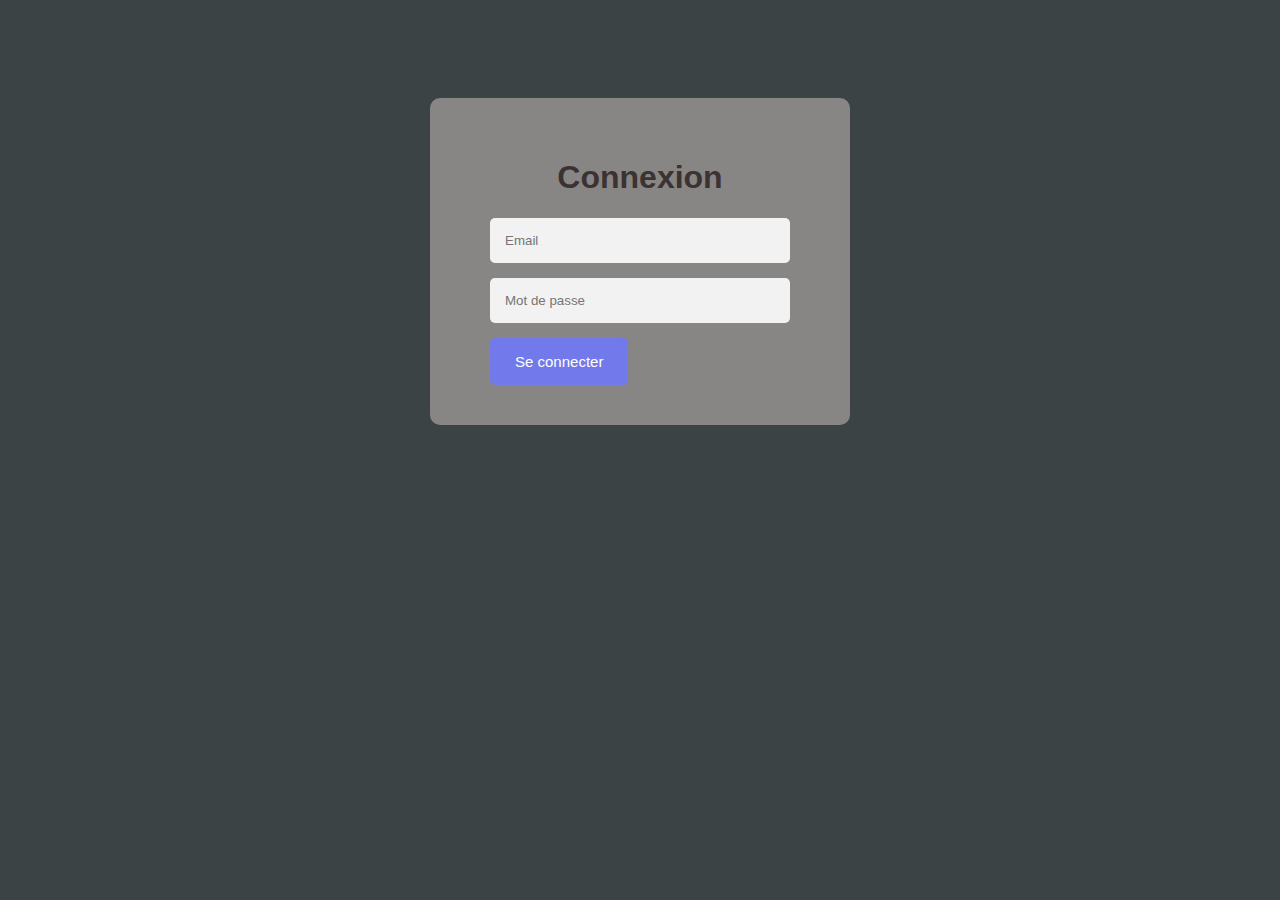
<file: index.html>
<!DOCTYPE html>
<html lang="en">
<head>
    <meta charset="UTF-8">
    <meta http-equiv="X-UA-Compatible" content="IE=edge">
    <meta name="viewport" content="width=device-width, initial-scale=1.0">
    <title>Connexion</title>
    <link rel="stylesheet" href="./assets/css/index.css">
</head>
<body>

 
    <form>
       <h1>Connexion</h1>
      
      
      <div class="inputs">
        <input id="mail" type="email" placeholder="Email" />
        <input id="pass" type="password" placeholder="Mot de passe">
      </div>
      

      <div>
        
        <button onclick="btn()" type="submit">Se connecter</button></a>
      </div>

    </form>


  </body>
  </html> 

  <script src="./assets/js/index.js"></script>

</body>
</html>
</file>
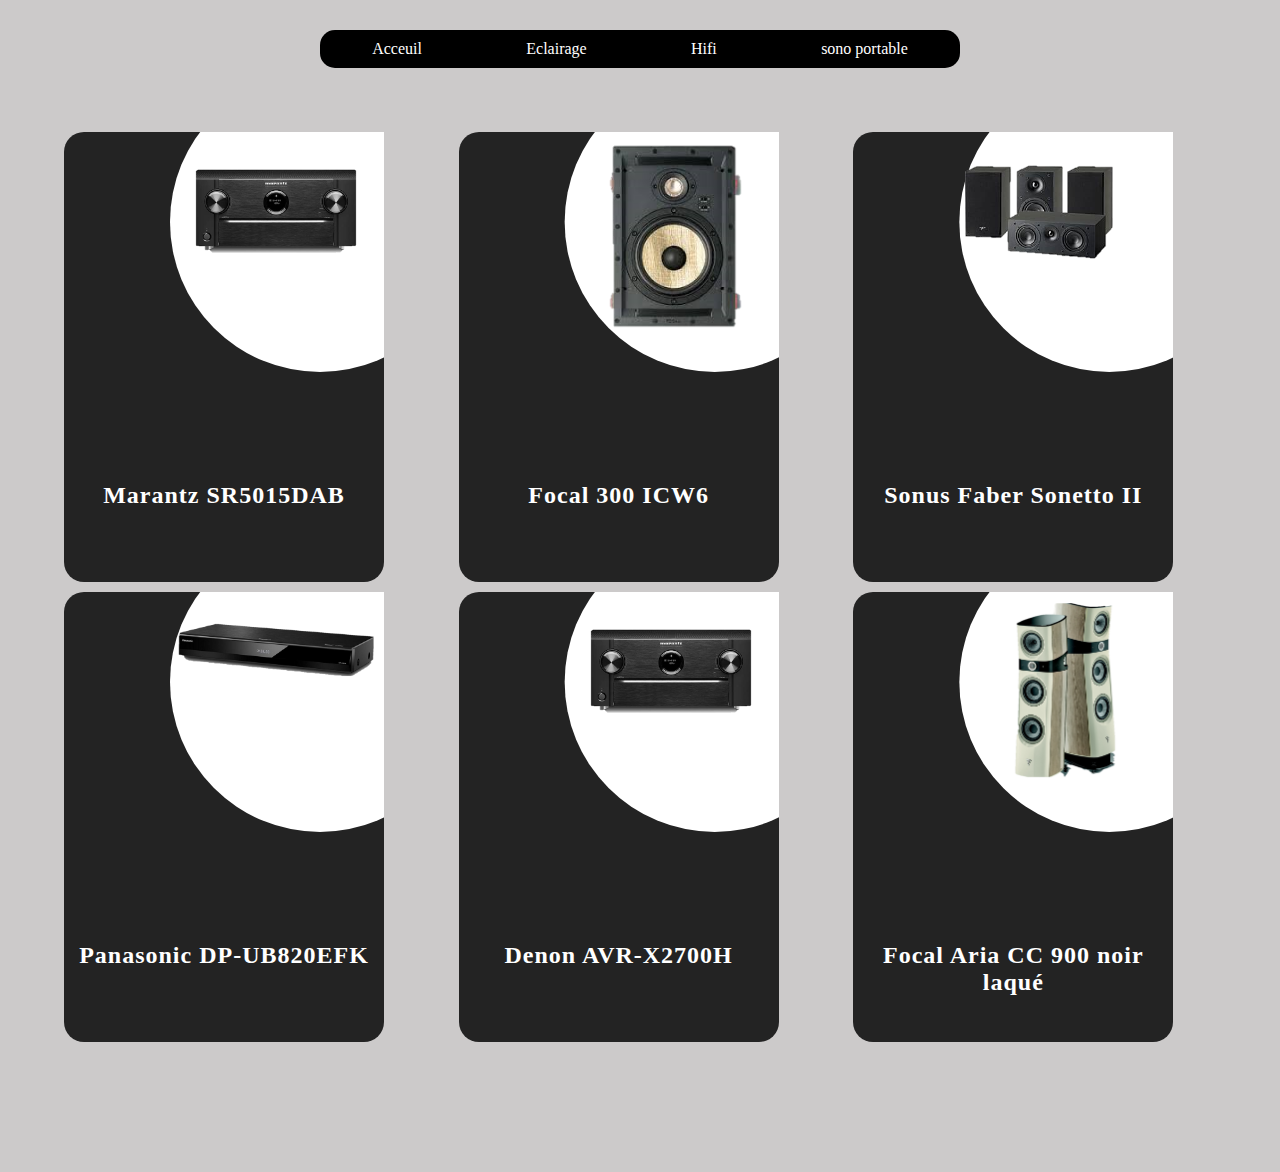
<file: assets/pages/hifi.html>
<!DOCTYPE html>
<html lang="en">
<head>
    <meta charset="UTF-8">
    <meta http-equiv="X-UA-Compatible" content="IE=edge">
    <meta name="viewport" content="width=device-width, initial-scale=1.0">
    <title>Hifi & Video</title>
    <link rel="stylesheet" href="../css/hifi.css">
</head>
<body>

  <nav>
    <div class="sub-nav"> <a href="../pages/acceuil.html">Acceuil</a> </div>
    <div class="sub-nav"> <a href="../pages/eclairage.html">Eclairage</a> </div>
    <div class="sub-nav"> <a href="../pages/hifi.html">Hifi</a> </div>
    <div class="sub-nav"> <a href="../pages/sono.html">sono portable</a> </div>
</nav>

        <div class="container">
            <div class="card">
              <div class="imgBx">
                <img src="../img/marantz1.jfif.png">
              </div>
              <div class="contentBx">
                <h2>Marantz SR5015DAB </h2>
                <div class="size">
                  <h3>Prix</h3>
                  <span>65$</span>
                </div>
                <div class="color">
                  <h3>Color :</h3>
                  <span></span>
                  <span></span>
                  <span></span>
                </div>
                <a href="#">Ajoutez au panier</a>
              </div>
            </div>
            <div class="card">
                <div class="imgBx">
                  <img src="../img/Focal-300iicw.png">
                </div>
                <div class="contentBx">
                  <h2>Focal 300 ICW6</h2>
                  <div class="size">
                    <h3>Prix</h3>
                    <span>25$</span>
                  </div>
                  <div class="color">
                    <h3>Color :</h3>
                    <span></span>
                    <span></span>
                    <span></span>
                  </div>
                  <a href="#">Ajoutez au panier</a>
                </div>
            </div>
            <div class="card">
                <div class="imgBx">
                  <img src="../img/hifi4.png">
                </div>
                <div class="contentBx">
                  <h2>Sonus Faber Sonetto II</h2>
                  <div class="size">
                    <h3>Prix</h3>
                    <span>75$</span>
                  </div>
                  <div class="color">
                    <h3>Color :</h3>
                    <span></span>
                    <span></span>
                    <span></span>
                  </div>
                  <a href="#">Ajoutez au panier</a>
                </div>
            </div>
            <div class="card">
                <div class="imgBx">
                  <img src="../img/panassonic1.png">
                </div>
                <div class="contentBx">
                  <h2>Panasonic DP-UB820EFK</h2>
                  <div class="size">
                    <h3>Prix</h3>
                    <span>65$</span>
                  </div>
                  <div class="color">
                    <h3>Color :</h3>
                    <span></span>
                    <span></span>
                    <span></span>
                  </div>
                  <a href="#">Ajoutez au panier</a>
                </div>
            </div>
            <div class="card">
                <div class="imgBx">
                  <img src="../img/marantz1.jfif.png">
                </div>
                <div class="contentBx">
                  <h2>Denon AVR-X2700H​ </h2>
                  <div class="size">
                    <h3>Prix</h3>
                    <span>65$</span>
                  </div>
                  <div class="color">
                    <h3>Color :</h3>
                    <span></span>
                    <span></span>
                    <span></span>
                  </div>
                  <a href="#">Ajoutez au panier</a>
                </div>
            </div>
            <div class="card">
                <div class="imgBx">
                  <img src="../img/focal500.png">
                </div>
                <div class="contentBx">
                  <h2>Focal Aria CC 900 noir laqué
                </h2>
                  <div class="size">
                    <h3>Prix</h3>
                    <span>85$</span>
                  </div>
                  <div class="color">
                    <h3>Color :</h3>
                    <span></span>
                    <span></span>
                    <span></span>
                  </div>
                  <a href="#">Ajoutez au panier</a>
                </div>
            </div>
        </div>
            
</body>
</html>
</file>
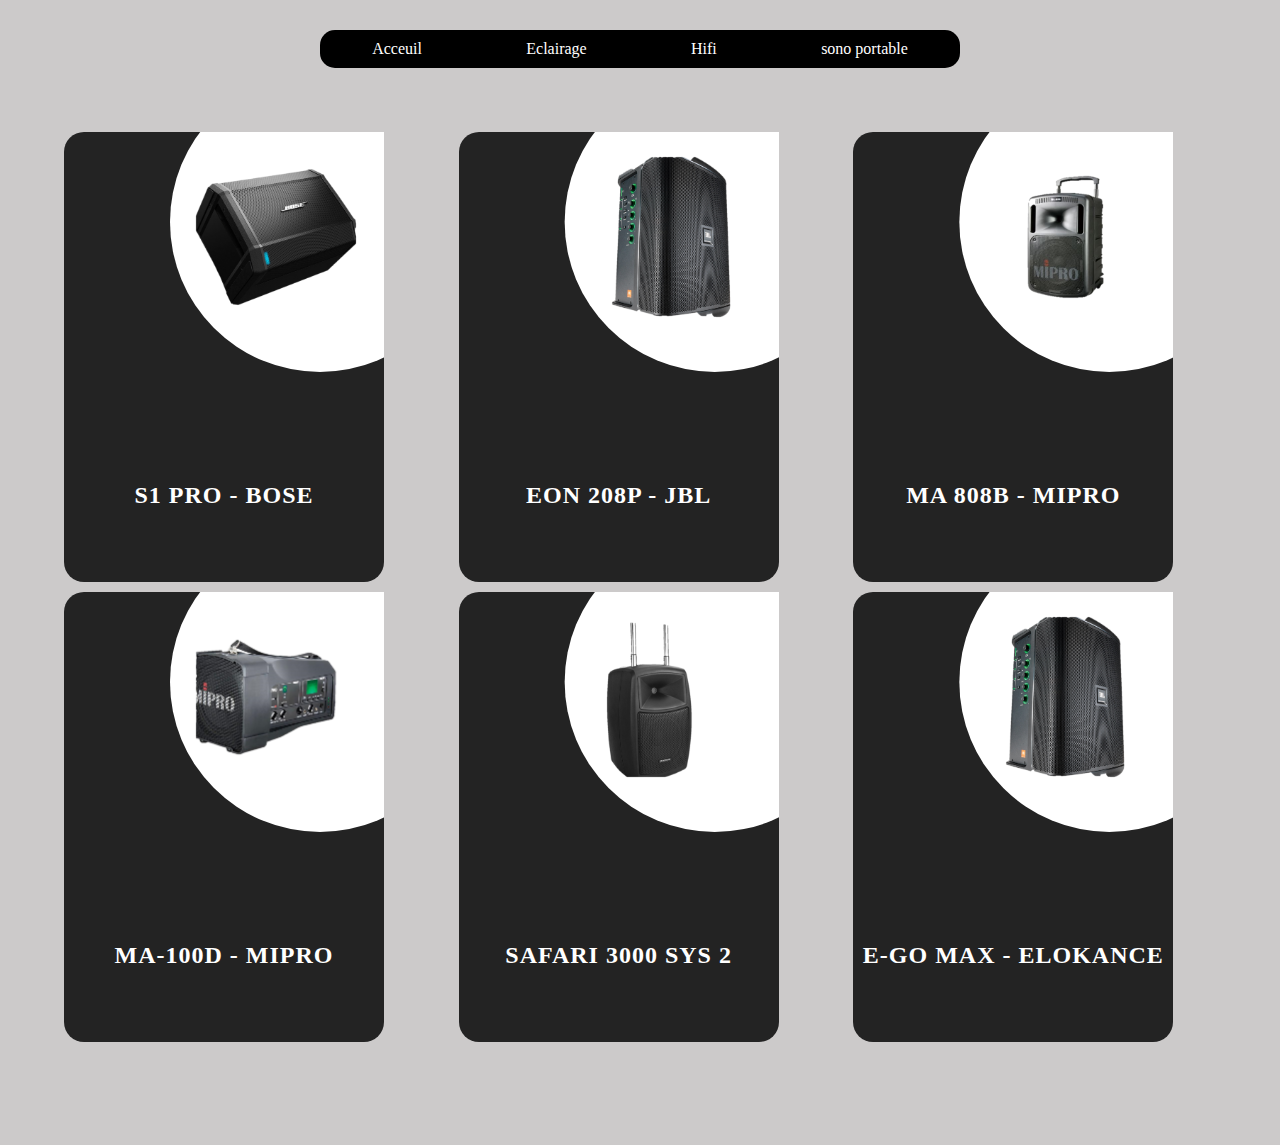
<file: assets/pages/sono.html>
<!DOCTYPE html>
<html lang="en">
<head>
    <meta charset="UTF-8">
    <meta http-equiv="X-UA-Compatible" content="IE=edge">
    <meta name="viewport" content="width=device-width, initial-scale=1.0">
    <title>Sono Portable</title>
    <link rel="stylesheet" href="../css/sono.css">
</head>
<body>

  <nav>
    <div class="sub-nav"> <a href="../pages/acceuil.html">Acceuil</a> </div>
    <div class="sub-nav"> <a href="../pages/eclairage.html">Eclairage</a> </div>
    <div class="sub-nav"> <a href="../pages/hifi.html">Hifi</a> </div>
    <div class="sub-nav"> <a href="../pages/sono.html">sono portable</a> </div>
</nav>

        <div class="container">
            <div class="card">
              <div class="imgBx">
                <img src="../img/Projet ecommerce.png">
              </div>
              <div class="contentBx">
                <h2>S1 PRO - BOSE </h2>
                <div class="size">
                  <h3>Prix</h3>
                  <span>65$</span>
                </div>
                <div class="color">
                  <h3>Color :</h3>
                  <span></span>
                  <span></span>
                  <span></span>
                </div>
                <a href="#">Ajoutez au panier</a>
              </div>
            </div>
            <div class="card">
                <div class="imgBx">
                  <img src="../img/Projet e-commerce2.png">
                </div>
                <div class="contentBx">
                  <h2>EON 208P - JBL</h2>
                  <div class="size">
                    <h3>Prix</h3>
                    <span>25$</span>
                  </div>
                  <div class="color">
                    <h3>Color :</h3>
                    <span></span>
                    <span></span>
                    <span></span>
                  </div>
                  <a href="#">Ajoutez au panier</a>
                </div>
            </div>
            <div class="card">
                <div class="imgBx">
                  <img src="../img/Projet e-commerce3.png">
                </div>
                <div class="contentBx">
                  <h2>MA 808B - MIPRO</h2>
                  <div class="size">
                    <h3>Prix</h3>
                    <span>75$</span>
                  </div>
                  <div class="color">
                    <h3>Color :</h3>
                    <span></span>
                    <span></span>
                    <span></span>
                  </div>
                  <a href="#">Ajoutez au panier</a>
                </div>
            </div>
            <div class="card">
                <div class="imgBx">
                  <img src="../img/Projet-ecommerce4.png">
                </div>
                <div class="contentBx">
                  <h2>MA-100D - MIPRO</h2>
                  <div class="size">
                    <h3>Prix</h3>
                    <span>65$</span>
                  </div>
                  <div class="color">
                    <h3>Color :</h3>
                    <span></span>
                    <span></span>
                    <span></span>
                  </div>
                  <a href="#">Ajoutez au panier</a>
                </div>
            </div>
            <div class="card">
                <div class="imgBx">
                  <img src="../img/Ecommerce4.png">
                </div>
                <div class="contentBx">
                  <h2>SAFARI 3000 SYS 2 </h2>
                  <div class="size">
                    <h3>Prix</h3>
                    <span>65$</span>
                  </div>
                  <div class="color">
                    <h3>Color :</h3>
                    <span></span>
                    <span></span>
                    <span></span>
                  </div>
                  <a href="#">Ajoutez au panier</a>
                </div>
            </div>
            <div class="card">
                <div class="imgBx">
                  <img src="../img/Projet e-commerce2.png">
                </div>
                <div class="contentBx">
                  <h2>E-GO MAX - ELOKANCE</h2>
                  <div class="size">
                    <h3>Prix</h3>
                    <span>85$</span>
                  </div>
                  <div class="color">
                    <h3>Color :</h3>
                    <span></span>
                    <span></span>
                    <span></span>
                  </div>
                  <a href="#">Ajoutez au panier</a>
                </div>
            </div>
        </div>
            
</body>
</html>
</file>
<file: assets/css/index.css>
body{
    display: flex;
    justify-content:center;
    flex-direction: columns;
    align-items: center;
    background-color: rgb(60, 67, 68);
    font-family: 'Roboto', sans-serif;
  }
  form {
    margin-top: 90px;
    background-color: rgb(136, 133, 133);
    padding: 40px 60px;
    border-radius: 10px;
    min-width: 300px;
  }
  form h1{
    color: #3b3232;
    text-align:center;
  }
  form .social-media{
    margin-top: -10px;
    display: flex;
    flex-wrap:wrap;
    justify-content:center;
  }
  form .social-media p{
    padding: 5px;
    width: 20px;
    margin-left: 10px;
    border-radius: 100%;
    border: 1px solid #545454;
    text-align: center;
    cursor:pointer;
    color: #545454;
  }
  form p.choose-email{
    text-align:center;
  }
  form .inputs {
    display: flex;
    flex-direction: column;
  }
  form .inputs input[type='email'], input[type='password']{
    padding: 15px;
    border:none;
    border-radius: 5px;
    background-color:#f2f2f2;
    outline:none;
    margin-bottom: 15px;
  }
  form p.inscription{
    font-size: 14px;
    margin-bottom: 20px;
    color: #bd0707;
  }
  form p.inscription span{
    color: #ee0400;
  }
  form button{
    padding: 15px 25px;
    border-radius: 5px;
    border:none;
    font-size: 15px;
    color: #fff;
    background-color: #7179eb;
    outline:none;
    cursor:pointer;
    justify-content: center;
    display: flexs;
  }
</file>
<file: assets/css/hifi.css>
body{
  margin: 0;
  padding: 0;
  background-color: rgb(204, 202, 202);
}

nav{
  margin-top: 30px;
  margin-left: 25vw;
  width: 50vw;
  height: 38px;
  border-radius: 15px;
  display: flex;
  justify-content: space-around;
  background: black;
  color: var(--font-color);
  font-size: 1em;
  font-weight: 500;
}
a{
    color: white;
    text-decoration: none;
}
.sub-nav{
  margin-top: auto;
  margin-bottom: auto;
  cursor: pointer;
}
  input[type=text] {
     width: 30%;
     -webkit-transition: width 0.15s ease-in-out;
     transition: width 0.15s ease-in-out;
  }

  input[type=text]:focus {
    width: 40%;
  }
  /* Fin barre de recherche */





  .container{
    padding: 5%;
    position:relative;
    display: grid;
    grid-template-columns: 1fr 1fr 1fr;
    gap: 10px 2em;
 
  }
  
  .container .card{
    position: relative;
    width: 320px;
    height: 450px;
    background: #232323;
    border-radius: 20px;
    align-items:stretch;
  }
  
  .container .card:before{
    content: '';
    position: absolute;
    top: 0;
    left: 0;
    width: 100%;
    height: 100%;
    background: rgb(255, 255, 255);
    clip-path: circle(150px at 80% 20%);
    transition: 0.5s ease-in-out;
  }
  
  .container .card:hover:before{
    clip-path: circle(300px at 80% -20%);
  }
  
  .container .card:after{
    position: absolute;
    top: 30%;
    left: -20%;
    font-size: 12em;
    font-weight: 800;
    font-style: italic;
    color: rgba(255,255,25,0.05)
  }
  
  .container .card .imgBx{
    position: absolute;
    top: 50%;
    transform: translateY(-50%);
    z-index: 10000;
    width: 100%;
    height: 220px;
    transition: 0.5s;
  }

  
  .container .card .imgBx img{
    position:fixed;
    left: 35%;
    top: -50%;
    transition-property: opacity, left;
    width: 200px;
  }
  
  .container .card .contentBx{
    position: absolute;
    bottom: 0;
    width: 100%;
    height: 100px;
    text-align: center;
    transition: 1s;
    z-index: 10;
  }
  
  .container .card:hover .contentBx{
    height: 210px;
  }
  
  .container .card .contentBx h2{
    position: relative;
    font-weight: 600;
    letter-spacing: 1px;
    color: #fff;
    margin: 0;
  }
  
  .container .card .contentBx .size, .container .card .contentBx .color {
    display: flex;
    justify-content: center;
    align-items: center;
    padding: 8px 20px;
    transition: 0.5s;opacity: 0;
    visibility: hidden;
    padding-top: 0;
    padding-bottom: 0;
  }
  
  .container .card:hover .contentBx .size{
    opacity: 1;
    visibility: visible;
    transition-delay: 0.5s;
  }
  
  .container .card:hover .contentBx .color{
    opacity: 1;
    visibility: visible;
    transition-delay: 0.6s;
  }
  
  .container .card .contentBx .size h3, .container .card .contentBx .color h3{
    color: #fff;
    font-weight: 300;
    font-size: 14px;
    text-transform: uppercase;
    letter-spacing: 2px;
    margin-right: 10px;
  }
  
  .container .card .contentBx .size span{
    width: 26px;
    height: 26px;
    text-align: center;
    line-height: 26px;
    font-size: 18px;
    display: inline-block;
    color: #111;
    background: #fff;
    margin: 0 5px;
    transition: 0.5s;
    color: #111;
    border-radius: 3px;
    cursor: pointer;
  }
  

  
  .container .card .contentBx .color span{
    width: 20px;
    height: 20px;
    background:antiquewhite;
    border-radius: 50%;
    margin: 0 5px;
    cursor: pointer;
  }
  
  .container .card .contentBx .color span:nth-child(2){
    background: #ececec;
  }
  
  .container .card .contentBx .color span:nth-child(3){
    background: #000000;
  }
  
  .container .card .contentBx .color span:nth-child(4){
    background: #a12c2c;
  }
  
  .container .card .contentBx a{
    display: inline-block;
    padding: 10px 20px;
    background: #fff;
    border-radius: 4px;
    margin-top: 10px;
    text-decoration: none;
    font-weight: 600;
    color: #111;
    opacity: 0;
    transform: translateY(50px);
    transition: 0.5s;
    margin-top: 0;
  }
  
  .container .card:hover .contentBx a{
    opacity: 1;
    transform: translateY(0px);
    transition-delay: 0.75s;
    
  }
</file>
<file: assets/css/sono.css>
body{
    margin: 0;
    padding: 0;
    background-color: rgb(204, 202, 202);
  }
  
  nav{
    margin-top: 30px;
    margin-left: 25vw;
    width: 50vw;
    height: 38px;
    border-radius: 15px;
    display: flex;
    justify-content: space-around;
    background: black;
    color: var(--font-color);
    font-size: 1em;
    font-weight: 500;
}
a{
    color: white;
    text-decoration: none;
}
.sub-nav{
  margin-top: auto;
  margin-bottom: auto;
  cursor: pointer;
}
    input[type=text] {
       width: 30%;
       -webkit-transition: width 0.15s ease-in-out;
       transition: width 0.15s ease-in-out;
    }
  
    input[type=text]:focus {
      width: 40%;
    }
    /* Fin barre de recherche */
  
  
  
  
  
    .container{
      padding: 5%;
      position:relative;
      display: grid;
      grid-template-columns: 1fr 1fr 1fr;
      gap: 10px 2em;
   
    }
    
    .container .card{
      position: relative;
      width: 320px;
      height: 450px;
      background: #232323;
      border-radius: 20px;
      align-items:stretch;
    }
    
    .container .card:before{
      content: '';
      position: absolute;
      top: 0;
      left: 0;
      width: 100%;
      height: 100%;
      background: rgb(255, 255, 255);
      clip-path: circle(150px at 80% 20%);
      transition: 0.5s ease-in-out;
    }
    
    .container .card:hover:before{
      clip-path: circle(300px at 80% -20%);
    }
    
    .container .card:after{
      position: absolute;
      top: 30%;
      left: -20%;
      font-size: 12em;
      font-weight: 800;
      font-style: italic;
      color: rgba(255,255,25,0.05)
    }
    
    .container .card .imgBx{
      position: absolute;
      top: 50%;
      transform: translateY(-50%);
      z-index: 10000;
      width: 100%;
      height: 220px;
      transition: 0.5s;
    }
 
    
    .container .card .imgBx img{
      position:fixed;
      left: 35%;
      top: -50%;
      transition-property: opacity, left;
      width: 200px;
    }
    
    .container .card .contentBx{
      position: absolute;
      bottom: 0;
      width: 100%;
      height: 100px;
      text-align: center;
      transition: 1s;
      z-index: 10;
    }
    
    .container .card:hover .contentBx{
      height: 210px;
    }
    
    .container .card .contentBx h2{
      position: relative;
      font-weight: 600;
      letter-spacing: 1px;
      color: #fff;
      margin: 0;
    }
    
    .container .card .contentBx .size, .container .card .contentBx .color {
      display: flex;
      justify-content: center;
      align-items: center;
      padding: 8px 20px;
      transition: 0.5s;opacity: 0;
      visibility: hidden;
      padding-top: 0;
      padding-bottom: 0;
    }
    
    .container .card:hover .contentBx .size{
      opacity: 1;
      visibility: visible;
      transition-delay: 0.5s;
    }
    
    .container .card:hover .contentBx .color{
      opacity: 1;
      visibility: visible;
      transition-delay: 0.6s;
    }
    
    .container .card .contentBx .size h3, .container .card .contentBx .color h3{
      color: #fff;
      font-weight: 300;
      font-size: 14px;
      text-transform: uppercase;
      letter-spacing: 2px;
      margin-right: 10px;
    }
    
    .container .card .contentBx .size span{
      width: 26px;
      height: 26px;
      text-align: center;
      line-height: 26px;
      font-size: 18px;
      display: inline-block;
      color: #111;
      background: #fff;
      margin: 0 5px;
      transition: 0.5s;
      color: #111;
      border-radius: 3px;
      cursor: pointer;
    }
    
  
    
    .container .card .contentBx .color span{
      width: 20px;
      height: 20px;
      background:antiquewhite;
      border-radius: 50%;
      margin: 0 5px;
      cursor: pointer;
    }
    
    .container .card .contentBx .color span:nth-child(2){
      background: #ececec;
    }
    
    .container .card .contentBx .color span:nth-child(3){
      background: #000000;
    }
    
    .container .card .contentBx .color span:nth-child(4){
      background: #a12c2c;
    }
    
    .container .card .contentBx a{
      display: inline-block;
      padding: 10px 20px;
      background: #fff;
      border-radius: 4px;
      margin-top: 10px;
      text-decoration: none;
      font-weight: 600;
      color: #111;
      opacity: 0;
      transform: translateY(50px);
      transition: 0.5s;
      margin-top: 0;
    }
    
    .container .card:hover .contentBx a{
      opacity: 1;
      transform: translateY(0px);
      transition-delay: 0.75s;
      
    }
</file>
